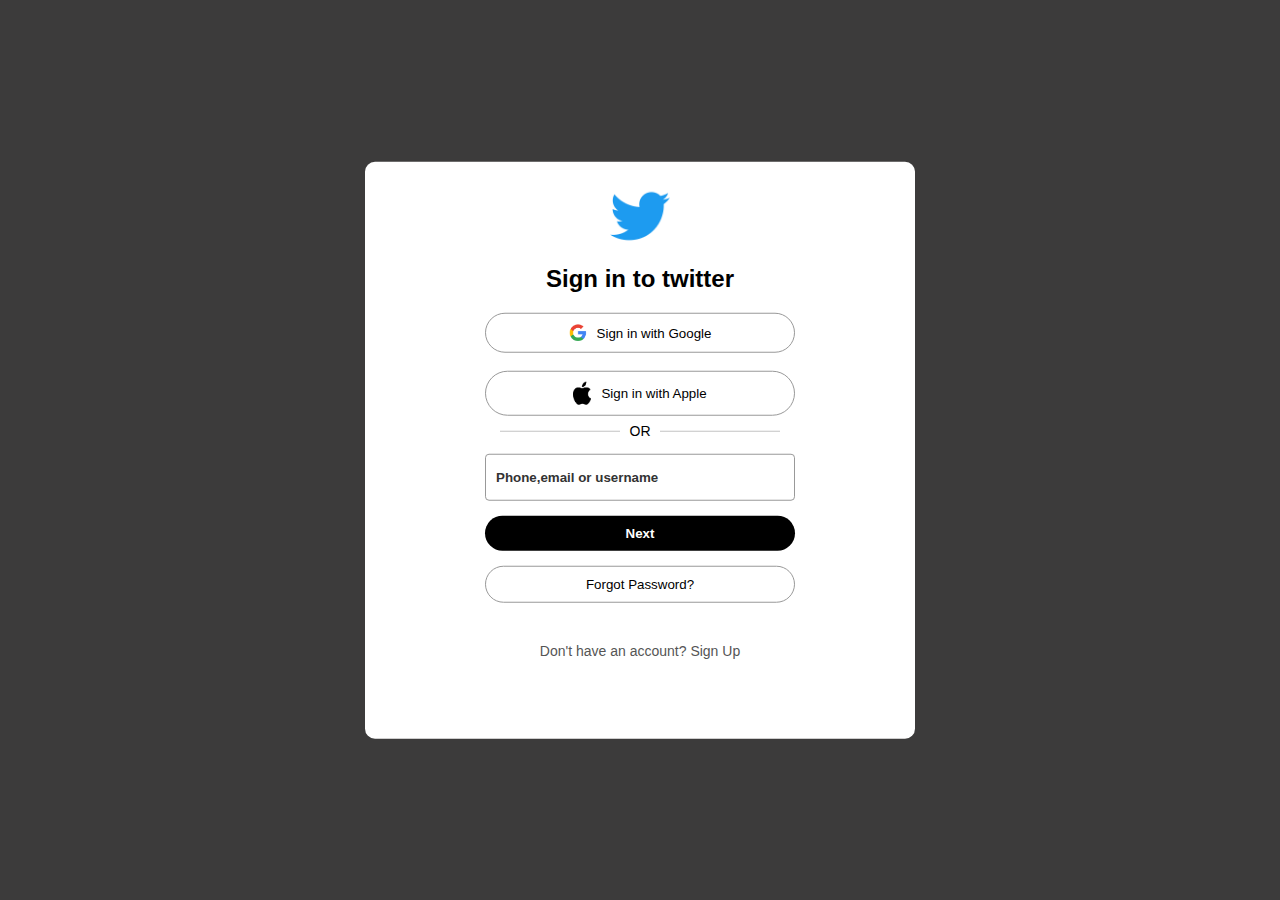
<file: Login-Signup page/index.html>
<!DOCTYPE html>
<html lang="en">
<head>
    <meta charset="UTF-8">
    <meta http-equiv="X-UA-Compatible" content="IE=edge">
    <meta name="viewport" content="width=device-width, initial-scale=1.0">

    <title>Form</title>
    <link rel="stylesheet" href="style.css">
</head>
<body>
    <div class="login-box">
        <img src="images/twitter logo.png" class="logo" width="60px">
        <h2>Sign in to twitter</h2>
        <button> <img src="images/google logo.png" > Sign in with Google</button><br>
        <button> <img src="images/apple logo.png "> Sign in with Apple</button>
        <hr>

        <span>OR</span>

        <form >
            <input type="text" placeholder="Phone,email or username">
            <button>Next</button>
        </form>
        <button>Forgot Password?</button> 
        <p>Don't have an account? <a href="">Sign Up</a></p>
    </div>
</body>
</html>
</file>
<file: Login-Signup page/style.css>
*{
    margin: 0;
    padding: 0;
    font-family: 'Poppins',sans-serif;
    box-sizing: border-box;
}
body{
    background:rgb(60, 59, 59) ;
}
.login-box{
   text-align: center;
   background: white;
   padding: 30px 120px;
   border-radius:10px;
   transform: translate(-50%,-50%);
    position: absolute;
    top: 50%;
    left: 50%;
   width: 550px;
   
}
.logo{
    margin-bottom: 20px;
}
.login-box h2{
    margin-bottom: 20px;
}
.login-box button img{
    width: 18px;
    margin-right:10px;
    
}
.login-box button{
    display: flex;
    align-items: center;
    justify-content: center;
    width: 100%;
    padding: 10px 0px ;
    margin:  0px;
    
    border-radius: 30px;
    background: transparent;
    border: 1px solid #999;
    font-weight: 500;
    cursor: pointer;
}
.login-box hr{
    margin: 15px;
    border: 0;
    height: 1px;
    background: #c2c2c2;
}
.login-box span{
    display: block;
    width: 40px;
    margin: auto;
    background: #fff;
    font-size: 14px;
    margin-top: -24px;
}
.login-box input{
    width: 100%;
    background: transparent;
    border: 1px solid #999;
    outline: 0;
    padding: 15px 10px;
    border-radius: 4px;
    margin: 15px 0;

}
::placeholder{
    font-weight: 550;
    color: #333;
}
.login-box form button{
    background: black;
    color: white;
    border: 0;
    margin-bottom: 15px;
    font-weight: 650;
}
.login-box p{
    text-align: center;
    font-size: 14px;
    color: #555;
    margin: 40px 0 50px;
}
.login-box p a{
    text-decoration: none;
    color: #555;
}
</file>
